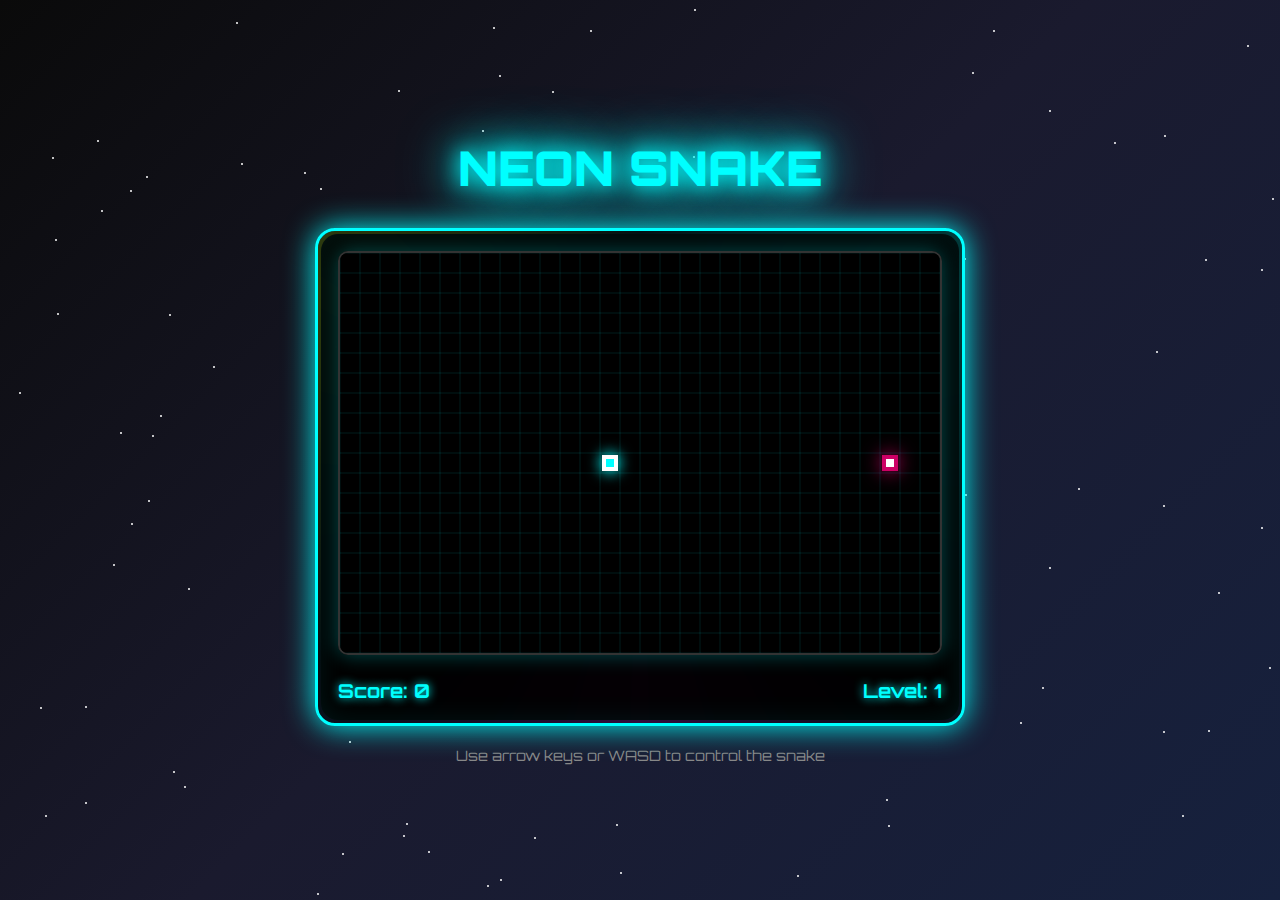
<file: snake.html>
<!DOCTYPE html>
<html lang="en">

<head>
    <meta charset="UTF-8">
    <meta name="viewport" content="width=device-width, initial-scale=1.0">
    <title>Epic Snake Game - Neon Cyberpunk Edition</title>
    <style>
        @import url('https://fonts.googleapis.com/css2?family=Orbitron:wght@400;700;900&display=swap');

        * {
            margin: 0;
            padding: 0;
            box-sizing: border-box;
        }

        body {
            background: linear-gradient(135deg, #0a0a0a, #1a1a2e, #16213e);
            font-family: 'Orbitron', monospace;
            overflow: hidden;
            position: relative;
        }

        .stars {
            position: absolute;
            top: 0;
            left: 0;
            width: 100%;
            height: 100%;
            background: transparent;
            z-index: 1;
        }

        .star {
            position: absolute;
            width: 2px;
            height: 2px;
            background: white;
            border-radius: 50%;
            animation: twinkle 3s infinite;
        }

        @keyframes twinkle {

            0%,
            100% {
                opacity: 0.3;
            }

            50% {
                opacity: 1;
            }
        }

        .game-container {
            display: flex;
            flex-direction: column;
            align-items: center;
            justify-content: center;
            min-height: 100vh;
            position: relative;
            z-index: 2;
        }

        .game-title {
            font-size: 3rem;
            font-weight: 900;
            color: #00ffff;
            text-shadow: 0 0 20px #00ffff, 0 0 40px #00ffff, 0 0 60px #00ffff;
            margin-bottom: 30px;
            animation: pulse 2s infinite;
        }

        @keyframes pulse {

            0%,
            100% {
                transform: scale(1);
            }

            50% {
                transform: scale(1.05);
            }
        }

        .game-board {
            background: rgba(0, 0, 0, 0.8);
            border: 3px solid #00ffff;
            border-radius: 20px;
            box-shadow:
                0 0 30px #00ffff,
                inset 0 0 30px rgba(0, 255, 255, 0.1);
            padding: 20px;
            position: relative;
            overflow: hidden;
        }

        .game-board::before {
            content: '';
            position: absolute;
            top: -50%;
            left: -50%;
            width: 200%;
            height: 200%;
            background: conic-gradient(from 0deg,
                    transparent,
                    #00ffff,
                    transparent,
                    #ff00ff,
                    transparent,
                    #ffff00,
                    transparent);
            animation: rotate 10s linear infinite;
            z-index: -1;
        }

        .game-board::after {
            content: '';
            position: absolute;
            top: 3px;
            left: 3px;
            right: 3px;
            bottom: 3px;
            background: rgba(0, 0, 0, 0.9);
            border-radius: 17px;
            z-index: -1;
        }

        @keyframes rotate {
            0% {
                transform: rotate(0deg);
            }

            100% {
                transform: rotate(360deg);
            }
        }

        canvas {
            border: 2px solid #333;
            border-radius: 10px;
            box-shadow: 0 0 20px rgba(0, 255, 255, 0.3);
            background: rgba(0, 0, 0, 0.8);
        }

        .game-info {
            display: flex;
            justify-content: space-between;
            width: 100%;
            margin-top: 20px;
            color: #00ffff;
            font-size: 1.2rem;
            font-weight: 700;
        }

        .score,
        .level {
            text-shadow: 0 0 10px #00ffff;
        }

        .controls {
            margin-top: 20px;
            text-align: center;
            color: #888;
            font-size: 0.9rem;
        }

        .game-over {
            position: absolute;
            top: 50%;
            left: 50%;
            transform: translate(-50%, -50%);
            background: rgba(0, 0, 0, 0.9);
            border: 3px solid #ff0080;
            border-radius: 20px;
            padding: 40px;
            text-align: center;
            color: #ff0080;
            font-size: 2rem;
            font-weight: 900;
            text-shadow: 0 0 20px #ff0080;
            box-shadow: 0 0 40px #ff0080;
            display: none;
            z-index: 100;
        }

        .restart-btn {
            background: linear-gradient(45deg, #ff0080, #00ffff);
            border: none;
            color: white;
            padding: 15px 30px;
            font-size: 1.2rem;
            font-weight: 700;
            border-radius: 10px;
            cursor: pointer;
            margin-top: 20px;
            transition: all 0.3s ease;
            font-family: 'Orbitron', monospace;
        }

        .restart-btn:hover {
            transform: scale(1.1);
            box-shadow: 0 0 30px rgba(255, 0, 128, 0.5);
        }

        .particle {
            position: absolute;
            width: 4px;
            height: 4px;
            background: #00ffff;
            border-radius: 50%;
            pointer-events: none;
            z-index: 10;
        }
    </style>
</head>

<body>
    <div class="stars"></div>

    <div class="game-container">
        <h1 class="game-title">NEON SNAKE</h1>

        <div class="game-board">
            <canvas id="gameCanvas" width="600" height="400"></canvas>
            <div class="game-info">
                <div class="score">Score: <span id="score">0</span></div>
                <div class="level">Level: <span id="level">1</span></div>
            </div>
        </div>

        <div class="controls">
            Use arrow keys or WASD to control the snake
        </div>

        <div class="game-over" id="gameOver">
            <div>GAME OVER</div>
            <div style="font-size: 1.2rem; margin: 20px 0;">Final Score: <span id="finalScore">0</span></div>
            <button class="restart-btn" onclick="restartGame()">PLAY AGAIN</button>
        </div>
    </div>

    <script>
        const canvas = document.getElementById('gameCanvas');
        const ctx = canvas.getContext('2d');
        const scoreElement = document.getElementById('score');
        const levelElement = document.getElementById('level');
        const gameOverElement = document.getElementById('gameOver');
        const finalScoreElement = document.getElementById('finalScore');

        // Game settings
        const gridSize = 20;
        const tileCountX = Math.floor(canvas.width / gridSize);
        const tileCountY = Math.floor(canvas.height / gridSize);

        // Game variables
        let snake = [{ x: 10, y: 10 }];
        let dx = 0;
        let dy = 0;
        let nextDx = 0;
        let nextDy = 0;
        let food = { x: 15, y: 15 };
        let score = 0;
        let level = 1;
        let gameRunning = false;
        let gameSpeed = 200;
        let gameLoop;
        let lastMoveTime = 0;

        // Visual effects
        let snakeTrail = [];
        let foodPulse = 0;

        // Create stars background
        function createStars() {
            const starsContainer = document.querySelector('.stars');
            for (let i = 0; i < 100; i++) {
                const star = document.createElement('div');
                star.className = 'star';
                star.style.left = Math.random() * 100 + '%';
                star.style.top = Math.random() * 100 + '%';
                star.style.animationDelay = Math.random() * 3 + 's';
                starsContainer.appendChild(star);
            }
        }

        // Create particle explosion effect
        function createParticleExplosion(x, y, color) {
            const rect = canvas.getBoundingClientRect();
            const centerX = rect.left + x;
            const centerY = rect.top + y;

            for (let i = 0; i < 8; i++) {
                const particle = document.createElement('div');
                particle.className = 'particle';
                particle.style.background = color;
                particle.style.left = centerX + 'px';
                particle.style.top = centerY + 'px';

                const angle = (Math.PI * 2 * i) / 8;
                const velocity = 30 + Math.random() * 30;
                const vx = Math.cos(angle) * velocity;
                const vy = Math.sin(angle) * velocity;

                document.body.appendChild(particle);

                particle.animate([
                    { transform: 'translate(0, 0) scale(1)', opacity: 1 },
                    { transform: `translate(${vx}px, ${vy}px) scale(0)`, opacity: 0 }
                ], {
                    duration: 800,
                    easing: 'ease-out'
                }).onfinish = () => particle.remove();
            }
        }

        // Clear canvas with trail effect
        function clearCanvas() {
            ctx.fillStyle = 'rgba(0, 0, 0, 0.8)';
            ctx.fillRect(0, 0, canvas.width, canvas.height);
        }

        // Draw snake with neon glow
        function drawSnake() {
            ctx.shadowBlur = 0;

            snake.forEach((segment, index) => {
                const x = segment.x * gridSize;
                const y = segment.y * gridSize;
                const isHead = index === 0;

                // Outer glow
                ctx.shadowColor = '#00ffff';
                ctx.shadowBlur = 15;
                ctx.fillStyle = isHead ? '#ffffff' : '#00ffff';
                ctx.fillRect(x + 2, y + 2, gridSize - 4, gridSize - 4);

                // Inner core
                ctx.shadowBlur = 0;
                ctx.fillStyle = isHead ? '#00ffff' : '#ffffff';
                ctx.fillRect(x + 6, y + 6, gridSize - 12, gridSize - 12);
            });
        }

        // Draw food with pulsing effect
        function drawFood() {
            foodPulse += 0.15;
            const pulse = Math.sin(foodPulse) * 0.3 + 0.7;
            const x = food.x * gridSize;
            const y = food.y * gridSize;

            // Outer glow
            ctx.shadowColor = '#ff0080';
            ctx.shadowBlur = 20;
            ctx.fillStyle = `rgba(255, 0, 128, ${pulse})`;
            ctx.fillRect(x + 2, y + 2, gridSize - 4, gridSize - 4);

            // Inner core
            ctx.shadowBlur = 0;
            ctx.fillStyle = '#ffffff';
            ctx.fillRect(x + 6, y + 6, gridSize - 12, gridSize - 12);
        }

        // Draw grid
        function drawGrid() {
            ctx.strokeStyle = 'rgba(0, 255, 255, 0.1)';
            ctx.lineWidth = 1;
            ctx.shadowBlur = 0;

            for (let x = 0; x <= tileCountX; x++) {
                ctx.beginPath();
                ctx.moveTo(x * gridSize, 0);
                ctx.lineTo(x * gridSize, canvas.height);
                ctx.stroke();
            }

            for (let y = 0; y <= tileCountY; y++) {
                ctx.beginPath();
                ctx.moveTo(0, y * gridSize);
                ctx.lineTo(canvas.width, y * gridSize);
                ctx.stroke();
            }
        }

        // Generate new food position
        function generateFood() {
            let newFood;
            do {
                newFood = {
                    x: Math.floor(Math.random() * tileCountX),
                    y: Math.floor(Math.random() * tileCountY)
                };
            } while (snake.some(segment => segment.x === newFood.x && segment.y === newFood.y));

            food = newFood;
        }

        // Move snake
        function moveSnake() {
            if (!gameRunning) return;

            // Apply queued direction change
            dx = nextDx;
            dy = nextDy;

            const head = { x: snake[0].x + dx, y: snake[0].y + dy };

            // Check wall collision
            if (head.x < 0 || head.x >= tileCountX || head.y < 0 || head.y >= tileCountY) {
                endGame();
                return;
            }

            // Check self collision
            if (snake.some(segment => segment.x === head.x && segment.y === head.y)) {
                endGame();
                return;
            }

            snake.unshift(head);

            // Check food collision
            if (head.x === food.x && head.y === food.y) {
                score += 10;
                level = Math.floor(score / 100) + 1;
                scoreElement.textContent = score;
                levelElement.textContent = level;

                // Create explosion effect
                createParticleExplosion(
                    food.x * gridSize + gridSize / 2,
                    food.y * gridSize + gridSize / 2,
                    '#ff0080'
                );

                generateFood();
                gameSpeed = Math.max(80, 200 - (level - 1) * 15);
            } else {
                snake.pop();
            }
        }

        // End game
        function endGame() {
            gameRunning = false;
            clearInterval(gameLoop);
            finalScoreElement.textContent = score;
            gameOverElement.style.display = 'block';

            // Create explosion at snake head
            createParticleExplosion(
                snake[0].x * gridSize + gridSize / 2,
                snake[0].y * gridSize + gridSize / 2,
                '#ff0080'
            );
        }

        // Restart game
        function restartGame() {
            // Reset game state
            snake = [{ x: 10, y: 10 }];
            dx = 1;
            dy = 0;
            nextDx = 1;
            nextDy = 0;
            score = 0;
            level = 1;
            gameSpeed = 200;
            gameRunning = true;
            snakeTrail = [];

            // Update UI
            scoreElement.textContent = score;
            levelElement.textContent = level;
            gameOverElement.style.display = 'none';

            // Generate new food
            generateFood();

            // Start game loop
            startGameLoop();
        }

        // Start game loop with smooth animation
        function startGameLoop() {
            clearInterval(gameLoop);

            function animate(currentTime) {
                if (!gameRunning) return;

                // Only move snake at specified intervals
                if (currentTime - lastMoveTime >= gameSpeed) {
                    moveSnake();
                    lastMoveTime = currentTime;
                }

                // Always render at 60fps for smooth visuals
                clearCanvas();
                drawGrid();
                drawFood();
                drawSnake();

                requestAnimationFrame(animate);
            }

            lastMoveTime = performance.now();
            requestAnimationFrame(animate);
        }

        // Start game
        function startGame() {
            nextDx = 1;
            nextDy = 0;
            dx = 1;
            dy = 0;
            gameRunning = true;
            generateFood();
            startGameLoop();
        }

        // Event listeners with instant response
        document.addEventListener('keydown', (e) => {
            if (!gameRunning) return;

            let newDx = nextDx;
            let newDy = nextDy;

            switch (e.key.toLowerCase()) {
                case 'arrowup':
                case 'w':
                    if (dy !== 1) { newDx = 0; newDy = -1; }
                    break;
                case 'arrowdown':
                case 's':
                    if (dy !== -1) { newDx = 0; newDy = 1; }
                    break;
                case 'arrowleft':
                case 'a':
                    if (dx !== 1) { newDx = -1; newDy = 0; }
                    break;
                case 'arrowright':
                case 'd':
                    if (dx !== -1) { newDx = 1; newDy = 0; }
                    break;
            }

            // Queue the direction change for next move
            nextDx = newDx;
            nextDy = newDy;

            // Prevent default behavior
            e.preventDefault();
        });

        // Make restartGame available globally
        window.restartGame = restartGame;

        // Initialize game
        createStars();
        startGame();
    </script>
</body>

</html>
</file>
